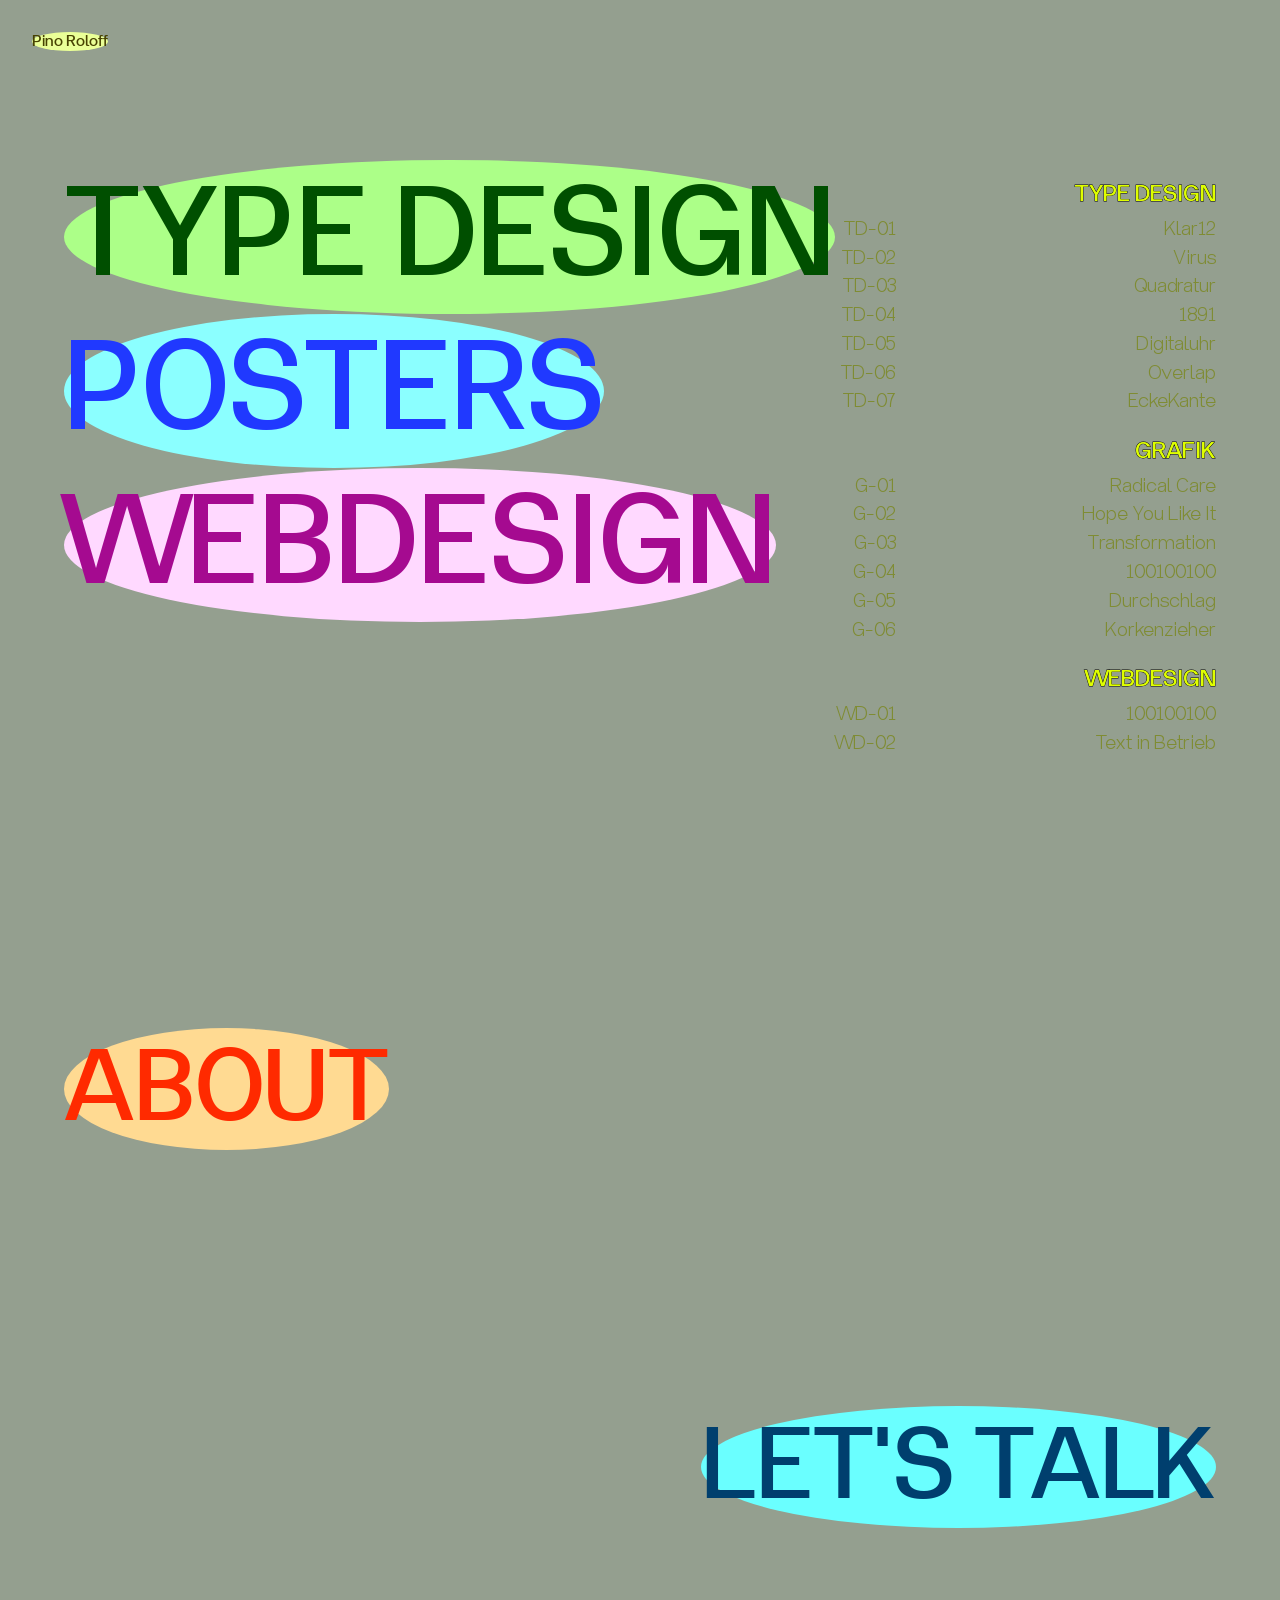
<file: 6x8Portfol/index.html>
<!DOCTYPE html>
<html lang="de">
<head>
    <meta charset="UTF-8">
    <title>Roloff</title>
    <link rel="stylesheet" href="style.css">
    <link rel="stylesheet" href="typedesign/fonts.css">
</head>
<body class="home-page">
<header class="nav">
  <div class="logo tint-overlay" id="box">Pino Roloff</div>

</header>

<section id="work" class="hero tint-overlay">
  <div class="hero-categories">
    <a class="hero-category" href="typedesign/index.html" id="box">TYPE DESIGN</a>
    <a class="hero-category" href="grafik.html" id="box">POSTERS</a>
    <a class="hero-category" href="webdesign.html" id="box">WEBDESIGN</a>
  </div>

  <aside class="project-index" aria-label="Projektübersicht">


    <section class="project-index-group" aria-label="Type Design">
      <h2>TYPE DESIGN</h2>
      <a href="typedesign/index.html#td-01"><span>TD-01</span><span>Klar12</span></a>
      <a href="typedesign/index.html#td-02"><span>TD-02</span><span>Virus</span></a>
      <a href="typedesign/index.html#td-03"><span>TD-03</span><span>Quadratur</span></a>
      <a href="typedesign/index.html#td-04"><span>TD-04</span><span>1891</span></a>
      <a href="typedesign/index.html#td-05"><span>TD-05</span><span>Digitaluhr</span></a>
      <a href="typedesign/index.html#td-06"><span>TD-06</span><span>Overlap</span></a>
      <a href="typedesign/index.html#td-07"><span>TD-07</span><span>EckeKante</span></a>
    </section>

    <section class="project-index-group" aria-label="Grafik">
      <h2>GRAFIK</h2>
      <a href="grafik.html#g-01"><span>G-01</span><span>Radical Care</span></a>
      <a href="grafik.html#g-02"><span>G-02</span><span>Hope You Like It</span></a>
      <a href="grafik.html#g-03"><span>G-03</span><span>Transformation</span></a>
      <a href="grafik.html#g-04"><span>G-04</span><span>100100100</span></a>
      <a href="grafik.html#g-05"><span>G-05</span><span>Durchschlag</span></a>
      <a href="grafik.html#g-06"><span>G-06</span><span>Korkenzieher</span></a>
    </section>

    <section class="project-index-group" aria-label="Webdesign">
      <h2>WEBDESIGN</h2>
      <a href="webdesign.html#wd-01"><span>WD-01</span><span>100100100</span></a>
      <a href="webdesign.html#wd-02"><span>WD-02</span><span>Text in Betrieb</span></a>
    </section>
  </aside>
</section>

<section id="about" class="about">

  <div class="about-title" id="box" tabindex="0" aria-expanded="false">
    ABOUT
  </div>

  <div class="about-text">
   <p>I am currently studying at HAW Hamburg, Germany, where I am pursuing a degree in Communication Design. I am interested in type design, typography, coding and the intersection of type, motion and interaction.</p>
  </div>

</section>

<footer id="contact">
  <div class="contact-wrap">
    <div class="contact-title" id="box" tabindex="0" aria-expanded="false">
      LET'S TALK
    </div>

    <div class="contact-links">
      <a href="mailto:pino.roloff@gmail.com" id="box">MAIL</a>
      <a href="https://instagram.com/buch.stabe1" target="_blank" id="box">INSTAGRAM</a>
    </div>
  </div>
</footer>

<script src="script.js">


</script>
</body>
</html>
</file>
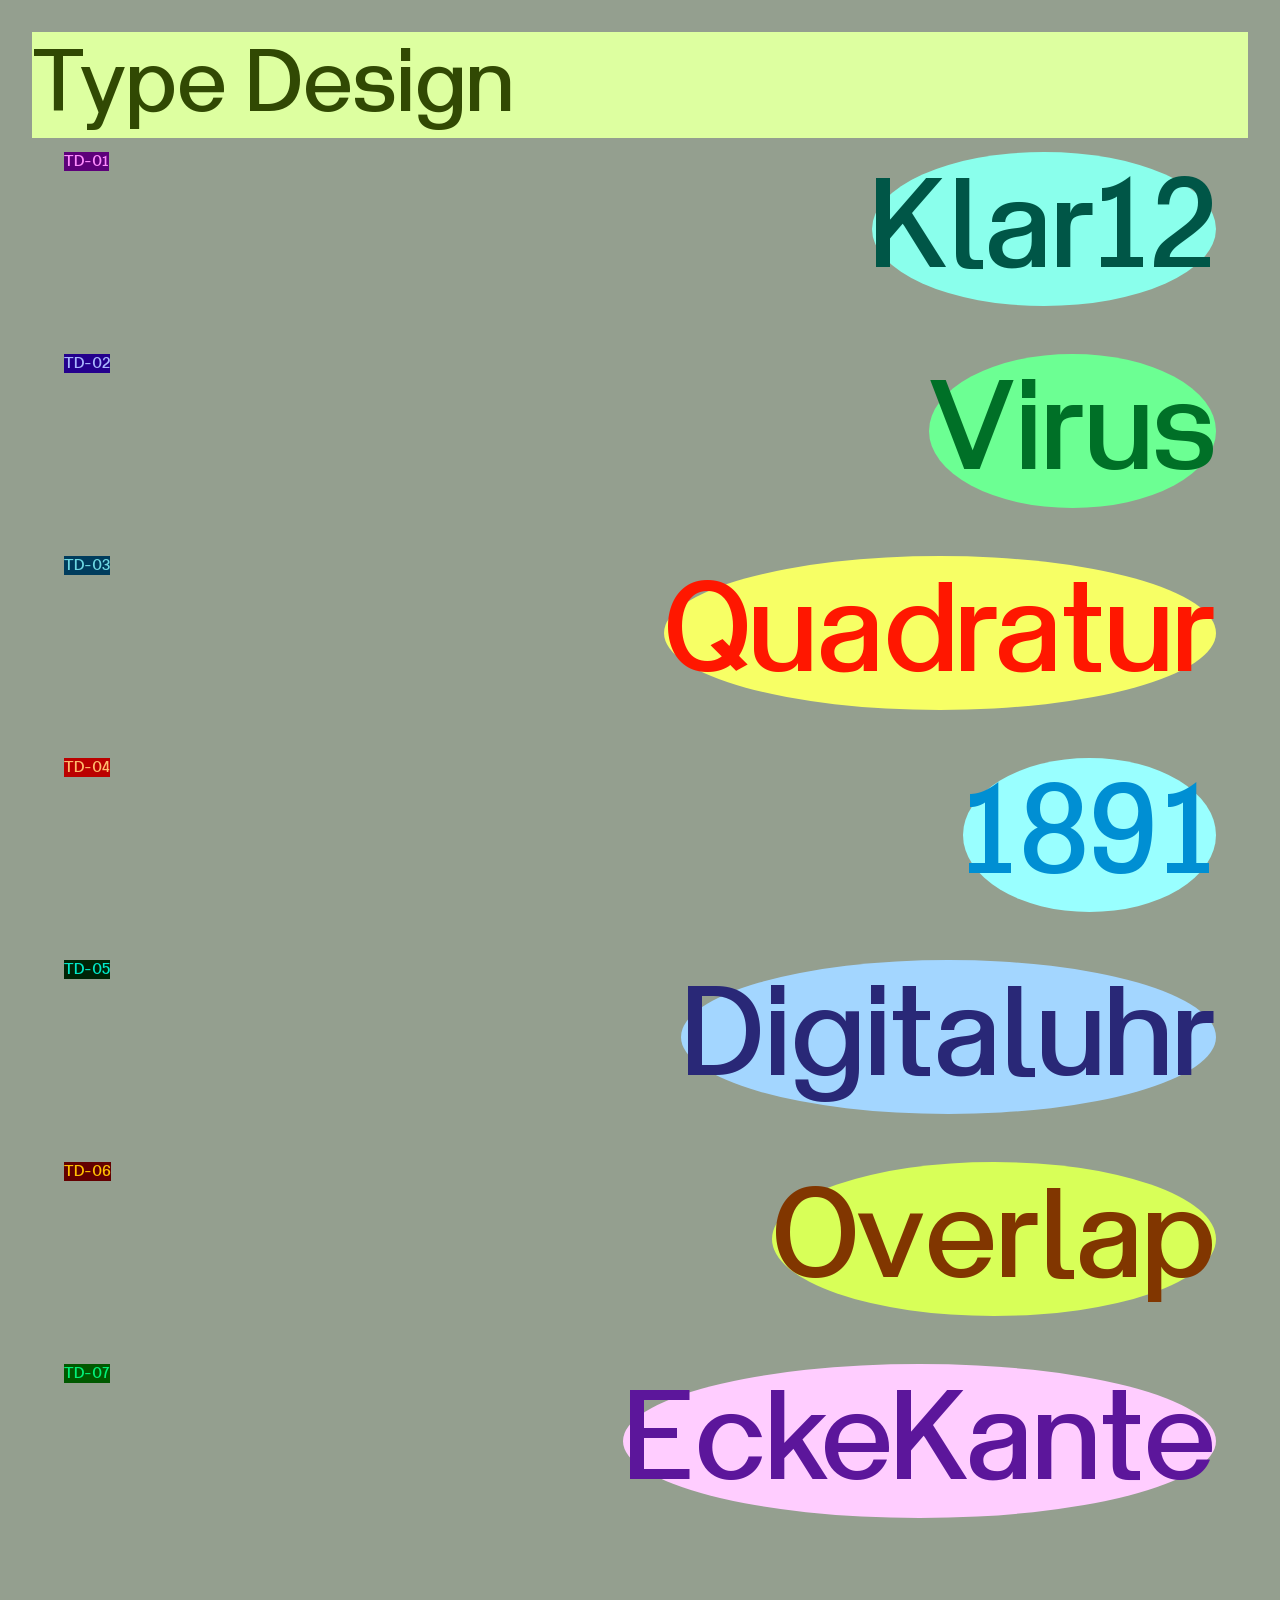
<file: 6x8Portfol/typedesign/index.html>
<!DOCTYPE html>
<html lang="de">
<head>
    <meta charset="UTF-8">
    <title>Roloff - Type Design</title>
    <link rel="stylesheet" href="../style.css">
    <link rel="stylesheet" href="typestyle.css">
     <link rel="stylesheet" href="fonts.css">
</head>
<body class="type-design-page">
<header class="nav">
  <a href="../index.html#work" class="logo tint-overlay :hover#box" id="box" style="width:100%;height:100%;mix-blend-mode:difference;opacity: 1;border-radius: 0;filter:invert(1);z-index: 0;font-size:5.5rem;">Type Design</a>
</header>

<section id="work" class="projects tint-overlay">
  <article class="project" id="td-01">
   <span class="box">TD-01</span>
    <a href="#" id="box">Klar12</a>
    <div class="project-detail-panel" id="hope-panel" aria-hidden="true">
      <div class="project-detail-content">
         <div class="container font-specimen">
        <div class="top-row">
            <!-- <div class="box1">Quadratur</div> -->
            <div class="box2">Regular</div>
            <div class="box3">Pino Roloff</div>
            <a href="/media/fonts/KLAR12-Regular.ttf"download class="download-font" style="font-size: 1.3rem;">Download </a>
        </div>
       <div class="font-test Klar12" contenteditable="true"><div class="Text">Jovial wizards fix quirky hexed glyphs beyond stormy vaults.</div></div>
    <div class="bottom-row controls">
    <label>
      Size<input class="slider" type="range" min="16" max="300" value="100" data-control="size">
    </label>
       <label>
      Weight
<input class="slider" type="range" min="0" max="100" value="0" data-control="wght">
    </label>
    

    <label>
      Line<input class="slider" type="range" min="40" max="160" value="110" data-control="line">
    </label>

    <label>
      Tracking
<input class="slider" type="range" min="-50" max="200" value="0" data-control="tracking">
    </label>
  </div>
</div>
          <div class="container font-specimen">
        <div class="top-row">
            <!-- <div class="box1">Quadratur</div> -->
            <div class="box2">Modellbau</div>
            <div class="box3">Pino Roloff</div>
            <a href="/media/fonts/KLAR12_ModellbauVF.ttf"download class="download-font" style="font-size: 1.3rem;">Download </a>
        </div>
       <div class="font-test Modellbau" contenteditable="true"><div class="Text">Jovial wizards fix quirky hexed glyphs beyond stormy vaults.</div></div>
    <div class="bottom-row controls">
    <label>
      Size<input class="slider" type="range" min="16" max="300" value="100" data-control="size">
    </label>
       <label>
      Weight
<input class="slider" type="range" min="0" max="100" value="0" data-control="wght">
    </label>
    

    <label>
      Line<input class="slider" type="range" min="40" max="160" value="110" data-control="line">
    </label>

    <label>
      Tracking
<input class="slider" type="range" min="-50" max="200" value="0" data-control="tracking">
    </label>
  </div>
</div>
   
            <div class="container font-specimen">
        <div class="top-row">
            <!-- <div class="box1">Entofont</div> -->
            <div class="box2">Stencil</div>
            <div class="box3">Pino Roloff</div>
            <a
  href="/media/fonts/KLAR12_StencilVF.ttf" download class="download-font"style="font-size: 1.3rem;"> Download </a>
        </div>
       <div class="font-test Inktrap" contenteditable="true"><div class="Text">Jovial Wizards Fix Quirky Hexed Glyphs Beyond Stormy Vaults.</div></div>
    <div class="bottom-row controls">
    <label>
      Size<input class="slider" type="range" min="16" max="300" value="100" data-control="size">
    </label>
         <label>
      Weight
<input class="slider" type="range" min="0" max="100" value="0" data-control="wght">
    </label>

    <label>
      Line<input class="slider" type="range" min="40" max="160" value="110" data-control="line">
    </label>

    <label>
      Tracking
<input class="slider" type="range" min="-50" max="200" value="0" data-control="tracking">
    </label>
  </div>
</div>
  </article>

  <article class="project" id="td-02">
    <span class="box">TD-02</span>
    <a href="#" id="box">Virus</a>
    <div class="project-detail-panel" id="hope-panel" aria-hidden="true">
      <div class="project-detail-content">
     

   
            <div class="container font-specimen">
        <div class="top-row">
            <!-- <div class="box1">Virus</div> -->
            <div class="box2">Schwung</div>
            <div class="box3">Pino Roloff</div>
            <a href="../typedesign/fonts/Virus/09-100-100-100-schwung.otf" download class="download-font" style="font-size: 1.3rem;" style="font-size: 1.3rem;"> Download </a>
        </div>
       <div class="font-test schwung" contenteditable="true"><div class="Text">Jovial wizards fix quirky hexed glyphs beyond stormy vaults.</div></div>
    <div class="bottom-row controls">
    <label>
      Size<input class="slider" type="range" min="16" max="300" value="100" data-control="size">
    </label>

    <label>
      Line<input class="slider" type="range" min="40" max="160" value="110" data-control="line">
    </label>

    <label>
      Tracking
<input class="slider" type="range" min="-50" max="200" value="0" data-control="tracking">
    </label>
  </div>
</div>
<!-- <div class="Zeileunten">
<img src="assets/Virus/0504D071-E3B6-4C20-BB39-90C314F5EEBD_4_5005_c.jpeg" style="width:80%; height:auto;"> 

</div> -->




            <div class="container font-specimen">
        <div class="top-row">
            <!-- <div class="box1">Virus</div> -->
            <div class="box2">Schwung2</div>
            <div class="box3">Pino Roloff</div>
             <a href="../typedesign/fonts/Virus/09-100-100-100-schwung2.otf"download class="download-font" style="font-size: 1.3rem;">Download </a>
        </div>
       <div class="font-test schwung2" contenteditable="true"><div class="Text">Jovial wizards fix quirky hexed glyphs beyond stormy vaults.</div></div>
    <div class="bottom-row controls">
    <label>
      Size<input class="slider" type="range" min="16" max="300" value="100" data-control="size">
    </label>

    <label>
      Line<input class="slider" type="range" min="40" max="160" value="110" data-control="line">
    </label>

    <label>
      Tracking
<input class="slider" type="range" min="-50" max="200" value="0" data-control="tracking">
    </label>
  </div>
</div>
<!-- <div class="Zeileunten">
<img src="assets/Virus/922330F8-E35A-4A38-BCF9-28ED729CA5D9_4_5005_c.jpeg" style="width:80%; height:auto;"> 

</div> -->




   <div class="container font-specimen">
        <div class="top-row">
            <!-- <div class="box1">Virus</div> -->
            <div class="box2">Fett</div>
            <div class="box3">Pino Roloff</div>
             <a href="../typedesign/fonts/Virus/09-100-100-100-schwung2.otf"
              style="font-size: 1.3rem;">Download </a>
        </div>
       <div class="font-test fett" contenteditable="true"><div class="Text">Jovial wizards fix quirky hexed glyphs beyond stormy vaults.</div></div>
    <div class="bottom-row controls">
    <label>
      Size<input class="slider" type="range" min="16" max="300" value="100" data-control="size">
    </label>

    <label>
      Line<input class="slider" type="range" min="40" max="160" value="110" data-control="line">
    </label>

    <label>
      Tracking
<input class="slider" type="range" min="-50" max="200" value="0" data-control="tracking">
    </label>
  </div>
</div>
<!-- <div class="Zeileunten">
<img src="assets/Virus/fett.jpeg" style="width:80%; height:auto;"> 

</div> -->



    <div class="container font-specimen">
        <div class="top-row">
            <!-- <div class="box1">Virus</div> -->
            <div class="box2">Blur1</div>
            <div class="box3">Pino Roloff</div>
             <a href="../typedesign/fonts/Virus/09-100-100-100-blur1.otf"download class="download-font" style="font-size: 1.3rem;">Download </a>
        </div>
       <div class="font-test blur1" contenteditable="true"><div class="Text">Jovial wizards fix quirky hexed glyphs beyond stormy vaults.</div></div>
        <div class="bottom-row controls">
    <label>
      Size<input class="slider" type="range" min="16" max="300" value="100" data-control="size">
    </label>

    <label>
      Line<input class="slider" type="range" min="40" max="160" value="110" data-control="line">
    </label>

    <label>
      Tracking
<input class="slider" type="range" min="-50" max="200" value="0" data-control="tracking">
    </label>
  </div>
</div>
<!-- <div class="Zeileunten">
<img src="assets/Virus/blur1.jpeg" style="width:80%; height:auto;"> 

</div> -->



        <div class="container font-specimen">
        <div class="top-row">
            <!-- <div class="box1">Virus</div> -->
            <div class="box2">Blur2</div>
            <div class="box3">Pino Roloff</div>
             <a href="../typedesign/fonts/Virus/Virus-blur2.otf"download class="download-font" style="font-size: 1.3rem;">Download </a>
        </div>
       <div class="font-test blur2" contenteditable="true"><div class="Text">Jovial wizards fix quirky hexed glyphs beyond stormy vaults.</div></div>
    <div class="bottom-row controls">
    <label>
      Size<input class="slider" type="range" min="16" max="300" value="100" data-control="size">
    </label>

    <label>
      Line<input class="slider" type="range" min="40" max="160" value="110" data-control="line">
    </label>

    <label>
      Tracking
<input class="slider" type="range" min="-50" max="200" value="0" data-control="tracking">
    </label>
  </div>
</div>


 
            <div class="container font-specimen article">
        <div class="top-row">
            <!-- <div class="box1">Virus</div> -->
            <div class="box2">Blur3</div>
            
            <div class="box3">Pino Roloff</div>
            <a href="../typedesign/fonts/Virus/09-100-100-100-blur3.otf"download class="download-font" style="font-size: 1.3rem;">Download </a>
        </div>
       <div class="font-test blur3" contenteditable="true">
        <div class="Text">Jovial wizards fix quirky hexed glyphs beyond stormy vaults.</div></div>
    <div class="bottom-row controls">
    <label>
      Size<input class="slider" type="range" min="16" max="300" value="100" data-control="size">
    </label>

    <label>
      Line<input class="slider" type="range" min="40" max="160" value="110" data-control="line">
    </label>

    <label>
      Tracking
<input class="slider" type="range" min="-50" max="200" value="0" data-control="tracking">
    </label>
  </div>
</div>
      </div>
    </div>
  </article>


      <article class="project" id="td-03">
    <span class="box">TD-03</span>
    <a href="#" id="box">Quadratur</a>
    <div class="project-detail-panel" id="hope-panel" aria-hidden="true">
      <div class="project-detail-content">
          <div class="container font-specimen">
        <div class="top-row">
            <!-- <div class="box1">Quadratur</div> -->
            <div class="box2">VariableFont</div>
            <div class="box3">Pino Roloff</div>
            <a href="../typedesign/fonts/QuadraturINKLUSIVEboldVF.ttf"download class="download-font" style="font-size: 1.3rem;">Download </a>
        </div>
       <div class="font-test Quadratur" contenteditable="true"><div class="Text">Jovial wizards fix quirky hexed glyphs beyond stormy vaults.</div></div>
    <div class="bottom-row controls">
    <label>
      Size<input class="slider" type="range" min="16" max="300" value="100" data-control="size">
    </label>
       <label>
      Weight
<input class="slider" type="range" min="0" max="800" value="0" data-control="wght">
    </label>
    <label>
      Serif
<input class="slider" type="range" min="0" max="100" value="0" data-control="SERF">
    </label>

    <label>
      Line<input class="slider" type="range" min="40" max="160" value="110" data-control="line">
    </label>

    <label>
      Tracking
<input class="slider" type="range" min="-50" max="200" value="0" data-control="tracking">
    </label>
  </div>
</div>
   
            <div class="container font-specimen">
        <div class="top-row">
            <!-- <div class="box1">Entofont</div> -->
            <div class="box2">Gemein</div>
            <div class="box3">Pino Roloff</div>
            <a
  href="../typedesign/fonts/Gemein.otf" download class="download-font"style="font-size: 1.3rem;"> Download </a>
        </div>
       <div class="font-test Gemein" contenteditable="true"><div class="Text">Jovial Wizards Fix Quirky Hexed Glyphs Beyond Stormy Vaults.</div></div>
    <div class="bottom-row controls">
    <label>
      Size<input class="slider" type="range" min="16" max="300" value="100" data-control="size">
    </label>

    <label>
      Line<input class="slider" type="range" min="40" max="160" value="110" data-control="line">
    </label>

    <label>
      Tracking
<input class="slider" type="range" min="-50" max="200" value="0" data-control="tracking">
    </label>
  </div>
</div>
  </article>



    <article class="project" id="td-04">
    <span class="box">TD-04</span>
    <a href="#" id="box">1891</a>
    <div class="project-detail-panel" id="hope-panel" aria-hidden="true">
      <div class="project-detail-content">

        <div class="container font-specimen">
        <div class="top-row">
            <!-- <div class="box1">Virus</div> -->
            <div class="box2">1891</div>
            
            <div class="box3">Pino Roloff</div>
            <a href="../typedesign/fonts/1898.1-Regular.otf"download class="download-font" style="font-size: 1.3rem;">Download </a>
        </div>
       <div class="font-test Schrift" contenteditable="true">
        <div class="Text">Jovial wizards fix quirky hexed glyphs beyond stormy vaults.</div></div>
    <div class="bottom-row controls">
    <label>
      Size<input class="slider" type="range" min="16" max="300" value="100" data-control="size">
    </label>

    <label>
      Line<input class="slider" type="range" min="40" max="160" value="110" data-control="line">
    </label>

    <label>
      Tracking
<input class="slider" type="range" min="-50" max="200" value="0" data-control="tracking">
    </label>
  </div>
</div>
  </article>
  <article class="project" id="td-05">
    <span class="box">TD-05</span>
    <a href="#" id="box">Digitaluhr</a>
    <div class="project-detail-panel" id="hope-panel" aria-hidden="true">
      <div class="project-detail-content">
          <div class="container font-specimen">
        <div class="top-row">
            <!-- <div class="box1">Quadratur</div> -->
            <div class="box2">VariableFont</div>
            <div class="box3">Pino Roloff</div>
            <a href="../typedesign/fonts/DigitalUhr5VF.ttf" class="download-font" style="font-size: 1.3rem;">Download </a>
        </div>
       <div class="font-test Digitaluhr" contenteditable="true"><div class="Text" style="text-transform: uppercase;">Jovial wizards fix quirky hexed glyphs beyond stormy vaults.</div></div>
    <div class="bottom-row controls">
    <label>
      Size<input class="slider" type="range" min="16" max="300" value="100" data-control="size">
    </label>
       <label>
      Weight
<input class="slider" type="range" min="0" max="800" value="0" data-control="wght">
    </label>
    

    <label>
      Line<input class="slider" type="range" min="40" max="160" value="110" data-control="line">
    </label>

    <label>
      Tracking
<input class="slider" type="range" min="-50" max="200" value="0" data-control="tracking">
    </label>
  </div>
</div>
      </article>

  <article class="project" id="td-06">
   <span class="box">TD-06</span>
    <a href="#" id="box">Overlap</a>
    <div class="project-detail-panel" id="hope-panel" aria-hidden="true">
      <div class="project-detail-content">
          <div class="container font-specimen">
        <div class="top-row">
            <!-- <div class="box1">Quadratur</div> -->
            <div class="box2">VariableFont</div>
            <div class="box3">Pino Roloff</div>
            <a href="fonts/ShapeShifter_2.Termin_1.Übung_2VF.ttf"download class="download-font" style="font-size: 1.3rem;">Download </a>
        </div>
       <div class="font-test Overlap" contenteditable="true"><div class="Text">Jovial wizards fix quirky hexed glyphs beyond stormy vaults.</div></div>
    <div class="bottom-row controls">
    <label>
      Size<input class="slider" type="range" min="16" max="300" value="100" data-control="size">
    </label>
       <label>
      Weight
<input class="slider" type="range" min="0" max="900" value="0" data-control="wght">
    </label>
    

    <label>
      Line<input class="slider" type="range" min="40" max="160" value="110" data-control="line">
    </label>

    <label>
      Tracking
<input class="slider" type="range" min="-50" max="200" value="0" data-control="tracking">
    </label>
  </div>
</div>
      </article>

  <article class="project" id="td-07">
   <span class="box">TD-07</span>
    <a href="#" id="box">EckeKante</a>
    <div class="project-detail-panel" id="hope-panel" aria-hidden="true">
      <div class="project-detail-content">
          <div class="container font-specimen">
        <div class="top-row">
            <!-- <div class="box1">Quadratur</div> -->
            <div class="box2">VariableFont</div>
            <div class="box3">Pino Roloff</div>
            <a href="fonts/EckeKantevariable2VF.ttf"download class="download-font" style="font-size: 1.3rem;">Download </a>
        </div>
       <div class="font-test EckeKante" contenteditable="true"><div class="Text">Jovial wizards fix quirky hexed glyphs beyond stormy vaults.</div></div>
    <div class="bottom-row controls">
    <label>
      Size<input class="slider" type="range" min="16" max="300" value="100" data-control="size">
    </label>
       <label>
      Weight
<input class="slider" type="range" min="0" max="100" value="0" data-control="wght">
    </label>
    

    <label>
      Line<input class="slider" type="range" min="40" max="160" value="110" data-control="line">
    </label>

    <label>
      Tracking
<input class="slider" type="range" min="-50" max="200" value="0" data-control="tracking">
    </label>
  </div>
</div>
      </article>

</section>

<script src="../script.js"></script>

 <script>
//  THEMESWITCHER
    // function switchTheme() {
    //   let cssLink = document.getElementById("css_file");

    //   if (cssLink.getAttribute("href") === "css/style.css") {
    //     cssLink.setAttribute("href", "css/switch.css");
    //   } else {
    //     cssLink.setAttribute("href", "css/style.css");
    //   }
    // }

    const themes = [
  "css/style.css",

  // "css/switch.css",
  // "css/switch2.css",
  // "css/switch3.css"
]

let currentTheme = 0;

function switchTheme() {
  const cssLink = document.getElementById("css_file");

  currentTheme = (currentTheme + 1) % themes.length;
  cssLink.setAttribute("href", themes[currentTheme]);
}





<!-- SLIDER -->

//   document.querySelectorAll(".font-specimen").forEach(specimen => {
//     specimen.querySelectorAll("input").forEach(control => {
//       control.addEventListener("input", () => {
//         const type = control.dataset.control;
//         const value = control.value;

//         if (type === "size")
//           specimen.style.setProperty("--size", value + "px");

//         if (type === "line")
//           specimen.style.setProperty("--line", value / 100);

//         if (type === "tracking")
//           specimen.style.setProperty("--tracking", value / 1000 + "em");

//     const weightSlider = document.querySelector('input[data-control="wght"]');

// weightSlider.addEventListener('input', () => {
//     document.body.style.fontVariationSettings = `"wght" ${weightSlider.value}`;
// });
//       });
//     });
//   });


function ChangeText () {
document.querySelectorAll(".Text").forEach(txt => {
  if(txt.innerHTML.includes("Aa")) {
    txt.innerHTML = txt.getAttribute("data-text");
    txt.setAttribute("data-text", "");
    console.log(window.getComputedStyle(txt).fontFamily);
  } else {
  txt.setAttribute("data-text", txt.innerHTML);
  txt.innerHTML = "AaBbCcDdEeFfGgHhIiJjKkLlMmNnOoPpQqRrSsTtUuVvWwXxYyZz 0123456789 ÄäÖöÜüß !?.,;:-_()";
  console.log(window.getComputedStyle(txt).fontFamily);};
  });
}


document.querySelectorAll(".font-specimen").forEach(specimen => {
  // Alle Slider in dieser Box
  specimen.querySelectorAll("input").forEach(control => {
    control.addEventListener("input", () => {
      const type = control.dataset.control;
      const value = control.value;

      // Local CSS-Variablen für Size, Line, Tracking
      if (type === "size") specimen.style.setProperty("--size", value + "px");
      if (type === "line") specimen.style.setProperty("--line", value / 100);
      if (type === "tracking") specimen.style.setProperty("--tracking", value / 1000 + "em");


      if (type === "SERF") {
        
        const fontTest = specimen.querySelector(".font-test");
        fontTest.setAttribute("data-serf", value);
        fontTest.style.fontVariationSettings = "'SERF' " + fontTest.getAttribute("data-serf") + ", 'wght' " + fontTest.getAttribute("data-wght");     
        console.log();
      }
       if (type === "wdth") {
        
        const fontTest = specimen.querySelector(".font-test");
        fontTest.setAttribute("data-wdth", value);
        fontTest.style.fontVariationSettings = "'wdth' " + fontTest.getAttribute("data-wdth") + ", 'wght' " + fontTest.getAttribute("data-wght");     
        console.log();
      }
      // Gewicht – nur auf dieses font-test Element
      if (type === "wght") {
        const fontTest = specimen.querySelector(".font-test");
        fontTest.setAttribute("data-wght", value);
        fontTest.style.fontVariationSettings = "'wght' " + fontTest.getAttribute("data-wght");

        // SERF – nur auf dieses font-test Element
      
      }
     if (type === "VROT") {
        const fontTest = specimen.querySelector(".font-test");
        fontTest.setAttribute("data-vrot", value);
        fontTest.style.fontVariationSettings = "'VROT' " + fontTest.getAttribute("data-vrot");
      }
       if (type === "SHKH") {
        
        const fontTest = specimen.querySelector(".font-test");
        fontTest.setAttribute("data-shkh", value);
        fontTest.style.fontVariationSettings = "'SHKH' " + fontTest.getAttribute("data-shkh") + ", 'wght' " + fontTest.getAttribute("data-wght");     
        console.log();
      }
    });
  });
});

</script>
</file>
<file: 6x8Portfol/style.css>
*{
  margin:0;
  padding:0;
  box-sizing:border-box;
}
@font-face{
  font-family:'KLAR12Modell';
  src:
      url('../6x8Portfol/media/fonts/KLAR12_ModellbauVF.ttf') format('TrueType');
  font-weight:800;
  font-style:normal;
}
@font-face{
  font-family:'KLAR12';
  src:
      url('../6x8Portfol/media/fonts/KLAR12-Regular.ttf') format('TrueType');

  font-style:normal;
}

body{
  font-family:'KLAR12',sans-serif;
  background:#949f8f;

  color:#000000;
}
p{
  opacity:1;
  line-height:1.6;
  letter-spacing:0.02em;
}

.home-page .nav nav a,
.home-page .about-text p{
  font-family:KLARVARIABLE,sans-serif;
  font-variation-settings:"wght" 0;
  color:#dfff00;
  -webkit-text-stroke:0.8px #000000;
  paint-order:stroke fill;
}


.nav{
  position:fixed;
  width:100%;
  top:0;
  padding:2rem;

  /* mix-blend-mode: difference; */
  
  color: #000000;
 
  display:flex;
  justify-content:space-between;
  z-index:100;
} 

.nav nav{
  display:flex;
  gap:2rem;
}

.nav a{
  text-decoration:none;
  font-size:1.2rem ;
}

.hero{
  min-height:100vh;
  padding:10rem 4rem 4rem;
  display:grid;
  grid-template-columns:minmax(0, 1fr) minmax(18rem, 24rem);
  gap:3rem;
  align-items:start;
}

.hero-categories{
  display:flex;
  flex-direction:column;
  align-items:flex-start;
}

.hero-category{
  display:block;
  width:fit-content;
}

.project-index{
  max-height:calc(100vh - 14rem);
  overflow-y:auto;
  text-align:right;
  padding-bottom:1rem;
  color:#dfff00;
}

.project-index,
.project-index *{
  font-family:KLARVARIABLE,sans-serif;

}

.project-index{
  font-variation-settings:"wght" 0;
}

.project-index-heading{
  font-size:1.95rem;
  margin-bottom:1.25rem;
  font-variation-settings:"wght" 400;
}

.project-index-group{
  margin-top:1.25rem;
}

.project-index-group h2{
  font-size:1.5rem;
  font-weight:400;
  margin-bottom:0.4rem;
  color:#dfff00;
  mix-blend-mode:normal;
  opacity:1;
    -webkit-text-stroke:0.8px #000000;
  paint-order:stroke fill;
  font-variation-settings:"wght" 400;
}

.project-index .project-index-group a{
  display:grid;
  grid-template-columns:4rem minmax(0, 1fr);
  gap:0.75rem;
  padding:0.15rem 0;
  font-family:KLARVARIABLE,sans-serif;
  font-variation-settings:"wght" 0;
  font-size:1.2rem;
  line-height:1.25;
  text-align:right;
 color:#7d8a2a;
  transition:font-variation-settings color text-align font-size 0.2s ease;
}

.project-index .project-index-group a:hover,
.project-index .project-index-group a:focus-visible{
  /* text-decoration:underline overline #dfff00;
  text-decoration-thickness:1px; */
  font-variation-settings:"wght" 400;
  font-size:1.35rem;
 
    color:#dfff00;
  text-align:left;
}

.project-index-group a span{
  overflow-wrap:anywhere;
}

@media (max-width:900px){
  .hero{
    grid-template-columns:minmax(0, 1fr) minmax(15rem, 20rem);
    gap:2rem;
    padding-right:2rem;
    padding-left:2rem;
  }

  .hero .hero-category{
    font-size:4rem;
  }
}

@media (min-width:901px) and (max-width:1200px){
  .hero .hero-category{
    font-size:5rem;
  }
}

@media (max-width:760px){
  .hero{
    grid-template-columns:minmax(0, 1fr);
    gap:2rem;
    padding:7rem 1.25rem 3rem;
  }

  .hero .hero-category{
    max-width:100%;
    font-size:clamp(2.5rem, 12vw, 4rem);
    line-height:0.95;
    overflow-wrap:anywhere;
  }

  .project-index{
    max-height:none;
    overflow:visible;
    width:100%;
    text-align:left;
  }

  .project-index .project-index-group a{
    grid-template-columns:3.5rem minmax(0, 1fr);
    text-align:left;
    font-size:1rem;
  }

  .project-index .project-index-group a:hover,
  .project-index .project-index-group a:focus-visible{
    font-size:1rem;
  }

  .nav{
    padding:1.25rem;
  }

  .nav .logo{
    max-width:100%;
    font-size:clamp(2.5rem, 12vw, 4rem) !important;
    overflow-wrap:anywhere;
  }

  .projects{
    padding:7rem 1.25rem 3rem;
  }

  .project{
    width:100%;
    gap:0.75rem;
    padding:1.5rem 0;
  }

  .project > a{
    max-width:100%;
    font-size:clamp(2.5rem, 12vw, 4rem);
    line-height:0.95;
    overflow-wrap:anywhere;
  }

  .project-detail-content{
    flex-direction:column;
  }

  .projects .project-detail-panel{
    flex:1 1 100%;
    width:100%;
    min-width:0;
  }

  .projects .project-detail-content > .project-detail-images,
  .projects .project-detail-content > .project-detail-text{
    flex:initial;
    width:100%;
    max-width:100%;
    min-width:0;
    padding:0.75rem 0;
  }

  .project-detail-images{
    max-width:100%;
    overflow-x:auto;
  }

  .project-detail-images img,
  .project-detail-images video{
    max-width:85vw;
    max-height:55vh;
  }

  .about{
    grid-template-columns:1fr;
    gap:1rem;
    padding:4rem 1.25rem;
  }

  .about-title{
    font-size:clamp(3rem, 14vw, 5rem);
    text-align:left;
  }

  .about-text.visible{
    padding-left:0;
  }

  footer{
    padding:4rem 1.25rem;
  }

  .contact-title{
    font-size:clamp(3rem, 14vw, 5rem);
  }
}

.hero h1{
  font-size:clamp(4rem,10vw,12rem);
  line-height:0.9;
  letter-spacing:-0.05em;
}

.intro{
  margin-top:3rem;
  max-width:400px;
}

.projects{
  padding:8rem 4rem;
}

.project{
  border-top:5px solid var(--random-color2);
  padding:3rem 0;
  scroll-margin-top:8rem;

  display:flex;
  flex-wrap: wrap;
  justify-content:space-between;
  align-items:flex-start;
}

.project h2{
  font-size:clamp(2rem,5vw,6rem);
  font-weight:400;
}

body,
main,
section,
header,
footer {
  position: relative;
  z-index: 1;
}

.about{
  display:grid;
  grid-template-columns:1fr 1fr;
  padding:8rem 4rem;
  align-items:start;
}

.about-title{
  font-size:8vw;
  text-align:right;
  cursor:pointer;
  user-select:none;
}

.about-text{
  font-size:1.4rem;
  max-width:500px;
  opacity:0;
  max-height:0;
  overflow:hidden;
  transform:translateY(12px);
  transition:opacity 0.35s ease, transform 0.35s ease, max-height 0.45s ease;
}

.about-title:hover + .about-text,
.about-title:focus + .about-text,
.about-title.active + .about-text,
.about-title.is-visible + .about-text,
.about-text.visible {
  opacity:1;
  max-height:220px;
  transform:translateY(0);
}

footer{
  padding:8rem 4rem;
  text-align:right;
}

.contact-wrap{
  display:flex;
  flex-direction:column;
  align-items:flex-end;
  gap:1rem;
}

.contact-title{
  font-size:clamp(4rem,8vw,10rem);
  text-align:right;
  cursor:pointer;
  user-select:none;
}

.contact-links{
  display:flex;
  flex-direction:column;
  align-items:flex-end;
  gap:0.5rem;
  opacity:0;
  max-height:0;
  overflow:hidden;
  transform:translateY(12px);
  transition:opacity 0.35s ease, transform 0.35s ease, max-height 0.45s ease;
}

.contact-title:hover + .contact-links,
.contact-title:focus + .contact-links,
.contact-title.active + .contact-links,
.contact-title.is-visible + .contact-links,
.contact-links.visible {
  opacity:1;
  max-height:220px;
  transform:translateY(0);
}

.contact-links a{
  font-size:1.4rem;
}

/* Tinted overlay to colorize text subtly */
.tint-overlay{
  position:relative;
    background:var(--random-color);
}
.tint-overlay::after{
  content:"";
  /* position:absolute; */
  inset:0;
  background:var(--random-color);
  opacity:0.02;
  
  pointer-events:none;
  z-index:2;
}
.tint-overlay *{
  position:relative;
  z-index:1;
}
.about-text.visible{
  padding-left: 30px;
}
a{
  Font-family:'KLARVARIABLE',sans-serif;
  font-variation-settings: 'wght' 400;
  text-decoration:none;
  transition: all 0.3s ease;
  color: #000000;
}
a::after{
    Font-family:'KLARVARIABLE',sans-serif;
  font-variation-settings: 'wght' 00;
  transition: all 0.3s ease;
  color: #000000;
}
h1, h2{
  font-family:'KLAR12',sans-serif;
  font-style:normal;
  mix-blend-mode:difference;
  z-index:  0;
  opacity: 0.9;

  color: var(--random-color2);


}
#box {
  width:max-content;
  height:max-content;
    opacity: 1;
      mix-blend-mode:normal;
 z-index:  10;
 filter:invert(1);

   
    
  border-radius: 50%;
    transition: all 0.3s ease;
 
}
:hover#box,
.active#box {

  width:100%;
  height:100%;
  mix-blend-mode:difference;
  opacity: 1;
  filter:invert(0);
  font-variation-settings: 'wght' 00;
  z-index:  10;
    font-size:5.5rem;
  border-radius: 0%;
  transition: all 0.7s ease;
 
}


.tint-overlay a{
  font-family:'KLARVARIABLE',sans-serif;
  font-style:normal;
font-size: 8rem;
  font-variation-settings: 'wght' 400;
  z-index:  0;
  opacity: 0.9;
 transition: all 0.3s ease;
  color: var(--random-color2);
}


/* HOVERIMAGEREVEAL */
a img {
  display: none;
  opacity: 0;
  pointer-events: none; /* existiert für die maus nicht */
  position: fixed;  /* bezieht sich auf seite position */
  filter:invert(1)
}

a:hover img {
  display: fixed;
  opacity: 1;
  padding: 1rem;
  left: -50px;;
  z-index: 9999; /* über alles drüber legen */
}
/* HOVERIMAGEREVEAL */

.project-detail-panel {
  position: static;
  display: none;
  width: 100%;
  height: auto;
  flex: 1 1 100%;
  background: #949f8f;
  color: var(white);
  margin-top: 2rem;
  overflow: hidden;
   transition: all 0.3s ease;
}

.project-detail-panel.show {
  display: block;
}

.project-detail-content {
  width: 100%;
  display: flex;
  gap: 0rem;
 transition: all 0.3s ease;
  height: fit-content;
  align-items: flex-start;
  justify-content: space-between;
  padding: 0rem;
}

.project-detail-images,
.project-detail-text {
  padding: 1rem;
}

.project-detail-images {
  flex: 1.7;
  display: flex;
  flex-direction: row;
  gap: 0rem;
  overflow-x: visible;
  overflow-y: visible;
  align-items: flex-start;
 
}

.project-detail-images img {
  flex: 0 0 auto;
  width: auto;
  height: auto;
  max-height: 60vh;
  object-fit: contain;
}
.project-detail-images video {
  flex: 0 0 auto;
  width: auto;
  height: auto;
  max-height: 60vh;
  object-fit: contain;
}

.project-detail-text {
  flex: 1;
  max-width: 50%;
  min-width: 30%;

  font-size: 1rem;
  line-height: 1.6;
  overflow-y: auto;
}

.project-detail-text h2 {
  margin-bottom: 1rem;
  color: var(--random-color2);
  font-size: clamp(1.8rem, 2.5vw, 2.5rem);
}

.project-detail-text p {
  opacity: 0.85;
}

@media (max-width:760px){
  .projects.tint-overlay{
    padding:7rem 1.25rem 3rem;
  }

  .projects .project{
    width:100%;
  }

  .projects .project > a,
  .projects .project > a:hover#box,
  .projects .project > a.active#box{
    width:auto;
    max-width:100%;
    height:auto;
    font-size:clamp(2.5rem, 12vw, 4rem);
    line-height:0.95;
    overflow-wrap:anywhere;
  }

  .home-page .about{
    grid-template-columns:1fr;
    gap:1rem;
    padding:4rem 1.25rem;
  }

  .home-page .about-title{
    font-size:clamp(3rem, 14vw, 5rem);
    text-align:left;
  }

  .home-page .about-text.visible{
    padding-left:0;
  }

  .home-page footer{
    padding:4rem 1.25rem;
  }

  .home-page .contact-title{
    font-size:clamp(3rem, 14vw, 5rem);
  }
}
</file>
<file: 6x8Portfol/typedesign/fonts.css>
@font-face {
    font-family:KLARVARIABLE;
    src: url(../media/fonts/KLARVF.ttf);
    font-weight: 1 400 800;
    font-style: normal;
}

@font-face {
    font-family: Schrift ;
    src: url(../typedesign/fonts/1898.1-Regular.otf);
}

@font-face {
    font-family:virus-blur1 ;
    src: url(../typedesign/fonts/Virus/Virus-blur1.otf);
}
@font-face {
    font-family:virus-blur2 ;
    src: url(../typedesign/fonts/Virus/Virus-blur2.otf);
}
@font-face {
    font-family:virus-blur3 ;
    src: url(../typedesign/fonts/Virus/Virus-blur3.otf);
}
@font-face {
    font-family:virus-schwung;
    src: url(../typedesign/fonts/Virus/Virus-schwung.otf);
}
@font-face {
    font-family:virus-schwung2 ;
    src: url(../typedesign/fonts/Virus/Virus-schwung2.otf);
}
@font-face {
    font-family:virus-fett ;
    src: url(../typedesign/fonts/Virus/Virus-fett.otf);
}
@font-face {
    font-family:Sandvoss ;
    src: url(../typedesign/fonts/Sandvoss-Regular.otf);
}
@font-face {
    font-family:EckeKante ;
    src: url(../typedesign/fonts/EckeKantevariable2VF.ttf);
    font-variation-settings: var(--weight);
}
@font-face {
    font-family:DigitalUhr ;
    src: url(../typedesign/fonts/DigitalUhr5VF.ttf);
    font-variation-settings: var(--weight);
}
@font-face {
    font-family:Quadratur ;
    src: url(../typedesign/fonts/QuadraturFINALoptischerAusgleichVF.ttf);
    font-variation-settings: 
    var(--weight),
     var(--SERF);
}
@font-face {
    font-family:Gemein ;
    src: url(../typedesign/fonts/Gemein.otf);
}
@font-face {
    font-family:Harzgrab ;
    src: url(../typedesign/fonts/HarzGrabV4VF.ttf);
}
@font-face {
    font-family:Horst ;
    src: url(../typedesign/fonts/HORSTVF.ttf);
}

@font-face {
    font-family:Kante ;
    src: url(../typedesign/fonts/pinoseckenschriftVF.ttf);
     font-variation-settings:var(--weight);
}


@font-face {
    font-family:Modellbau ;
    src: url(../media/fonts/KLAR12_ModellbauVF.ttf);
     font-variation-settings:var(--weight);
}
@font-face {
    font-family:Klar12 ;
    src: url(../media/fonts/KLAR12-Regular.ttf);
     font-variation-settings:var(--weight);
}
@font-face {
    font-family:Inktrap ;
    src: url(../media/fonts/KLAR12_StencilVF.ttf);
     font-variation-settings:var(--weight);
}
@font-face {
    font-family:Inktrap ;
    src: url(../media/fonts/KLAR12_StencilVF.ttf);
     font-variation-settings:var(--weight);
}
@font-face {
    font-family:Overlap;
    src: url(../typedesign/fonts/ShapeShifter_2.Termin_1.Übung_2VF.ttf);
     font-variation-settings:var(--weight);
}
</file>
<file: 6x8Portfol/typedesign/typestyle.css>
/* Type Design Specific Styles */

/* PinoFONTS */
.blur1{
  font-family:virus-blur1 , Mono;
}
.blur2{
    font-family:virus-blur2 , Mono;
}
.blur3{
    font-family:virus-blur3 , Mono;
}
.schwung{
    font-family:virus-schwung, Mono;
}
.schwung2{
    font-family:virus-schwung2 , Mono;
}
.fett{
    font-family:virus-fett , Mono;
}
.Sandvoss{
    font-family:Sandvoss , Mono;
}
.EckeKante{
    font-family:EckeKante , Mono;
}
.Digitaluhr{
    font-family:DigitalUhr , Mono;
}
.Quadratur{
    font-family:Quadratur , Mono;
}
.Gemein { font-family: Gemein, Mono; }

.Harzgrab{
    font-family:Harzgrab , Mono;
}
.Horst{
    font-family:Horst , Mono;
}
.Kante{
    font-family:Kante , Mono;
}
.Schrift{
    font-family: Schrift ;
}
.Modellbau{
  font-family: Modellbau;
}
.Inktrap{
  font-family: Inktrap;
}
.Overlap{
  font-family: Overlap;
}

.Zeileunten{
   width: 100%;
  height:500px;
}

/* FAMILY */
.Family {
  width:90%;
  left:5%;
  position: relative; 
}

.container {
    position: relative;
    left: 5%;
    margin: 10%;
    width: 90%;
    margin: 0 ;
    margin-top:-2px;
    Background: #ffffff;
    box-sizing: border-box;
    overflow: hidden;
}

.top-row, .bottom-row {
    display: flex;
    justify-content: space-between;
    align-items: center;
    padding-left: 20px;
    padding-right: 20px;
  Background-color: #949f8f;
    color: black;
}

.top-row {
    border-bottom: 1px solid rgb(0, 0, 0);
}
.bottom-row {
    border-top: 2px solid rgb(255, 91, 36);
}

.font-specimen {
  --size: 120px;
  --line: 1;
  --tracking: 0em;
  border-bottom: 0px solid #909090;
}

/* Textfeld */
.font-test {
    font-size: var(--size);
    line-height: var(--line);
    letter-spacing: var(--tracking);
    width: 100%;
    height: auto;
    min-height: 100px;
    max-height:300px;
    margin: 30px 0px 10px 0px;
    overflow-x: auto;
    white-space: nowrap;
    -webkit-overflow-scrolling: touch;
    outline: none;
    cursor: text;
}

.Text{
      height: auto;
      width:400vw;
      padding-top: 0px;
      white-space: nowrap;
      max-width: 400vw;
      
}

.Text:last-child{
    margin-bottom: 40px;
}

.Text:first-child{
    margin-top: 40px;
}

.Text{
    animation:laufband 20s infinite linear;
}

@keyframes laufband {
    0% {
       transform:translateX(20%) ;
    }
    100% {
        transform:translateX(-70%) ;
    }
}

.container:nth-child(1) .Text {
  animation-delay: 0s;
}

.container:nth-child(2) .Text{
  animation-delay: 1s;
}

.container:nth-child(3) .Text{
  animation-delay: 2s;
}

.container:nth-child(4) .Text{
  animation-delay: 3s;
}

.container:nth-child(5) .Text{
  animation-delay: 4s;
}

.container:nth-child(6) .Text{
  animation-delay: 5s;
}

.container:nth-child(7) .Text{
  animation-delay: 6s;
}

.container:nth-child(8) .Text{
  animation-delay: 7s;
}

.container:nth-child(9) .Text{
  animation-delay: 8s;
}

.container:nth-child(10) .Text{
  animation-delay: 9s;
}

.container:nth-child(11) .Text{
  animation-delay: 10s;
}

/* SLIDER */
.slider {
  -webkit-appearance: none;
  appearance: none;
  width: 100%;
  height: 1px;
  background-color: #000000;
  border-radius: 8px;
  cursor: pointer;
}

.slider::-webkit-slider-thumb {
  -webkit-appearance: none;
  width: 16px;
  height: 16px;
  background: #dfff00;
  border-radius: 50%;
  border: 0;
}

/* Thumb – Firefox */
.slider::-moz-range-thumb {
  width: 16px;
  height: 16px;
  background: #dfff00;
  border-radius: 50%;
  border: 0;
}

.slider::-webkit-slider-runnable-track,
.slider::-moz-range-track {
  background: #000000;
}

.bottom-row.controls {
  display: flex;
  gap: 0px;
  padding: 16px 0px;
  border-top: 0px solid rgb(255, 91, 36);
}

.bottom-row.controls label {
    display: flex;
    flex-direction: row;
    align-items: center;
    gap: 8px;
    font-size: 0.7rem;
    text-transform: uppercase;
    letter-spacing: 0.08em;
    margin-bottom: 0px;
}

.bottom-row.controls input[type="range"] {
  width: 120px;
}

/* DOWNLOADBUTTON */
.download-font {
  display: inline-block;
  padding: 0.25rem 0.5rem;
  background: #949f8f;
  color: black;
  text-decoration: none;
  border-radius: 0rem;
  transition: background-color 0.2s ease, color 0.2s ease;
}

.download-font:hover {
  background: #7d8977;
  color: black;
}

.download-font:active {
  background: #dfff00;
  color: black;
}

/* Typedesign Popdown & Project list alignment (match main layout) */
.projects{
  padding:8rem 4rem;
}
.project{
  border-top:5px solid var(--random-color2);
  padding:1.5rem 0;
  display:flex;
  flex-wrap: wrap;
  justify-content:space-between;
  align-items:flex-start;
}

.project-detail-panel {
  position: static;
  display: none;
  width: 100%;
  height: auto;
  flex: 1 1 100%;
  background: #949f8f;
  margin-top: 2rem;
  overflow: hidden;
  transition: all 0.3s ease;
}

.project-detail-panel.show {
  display: block;
}

.project-detail-content {
  width: 100%;
  display: flex;
  gap: -2rem;
  background-color: #949f8f;
  flex-wrap: wrap;
  transition: all 0.2s ease;
  height: fit-content;
  align-items: flex-start;
  justify-content: space-between;
  padding: 0rem;
}

/* Stack font specimen containers vertically: each takes full row */
.project-detail-content > .container.font-specimen {
  flex: 1 1 100%;
  width: 100%;
  margin: 0 0 1rem;
}

.project-detail-images,
.project-detail-text {
  padding: 1rem;
}

.project-detail-images {
  flex: 1.7;
  display: flex;
  flex-direction: row;
  gap: 0rem;
  overflow-x: visible;
  overflow-y: visible;
  align-items: flex-start;
}

.project-detail-images img {
  flex: 0 0 auto;
  width: auto;
  height: auto;
  max-height: 60vh;
  object-fit: contain;
}
.project-detail-images video {
  flex: 0 0 auto;
  width: auto;
  height: auto;
  max-height: 60vh;
  object-fit: contain;
}

.project-detail-text {
  flex: 1;
  max-width: 50%;
  min-width: auto;

  font-size: 1rem;
  line-height: 1.6;
  overflow-y: auto;
}

.project-detail-text h2 {
  margin-bottom: 1rem;
  color: var(--random-color2);
  font-size: clamp(1.8rem, 2.5vw, 2.5rem);
}

.project-detail-text p {
  opacity: 0.85;
}

.container {
  position: relative;
  left: 0;
  margin: 0 0 0.3rem;
  width: 100%;
  background-color: #949f8f;
}

.font-test {
  white-space: normal;
  background-color: #949f8f;
}

.Text {
  width: 100%;
  max-width: 100%;
}

.type-design-page .nav nav a,
.type-design-page .box2,
.type-design-page .box3,
.type-design-page .bottom-row.controls label,
.type-design-page .font-specimen .top-row a {
  font-family:KLARVARIABLE,sans-serif;
  font-variation-settings:"wght" 0;
  color:#dfff00;
  -webkit-text-stroke:0.8px #000000;
  paint-order:stroke fill;
}

.type-design-page .nav nav a,
.type-design-page .box2,
.type-design-page .box3,
.type-design-page .bottom-row.controls label {
  font-family:KLARVARIABLE,sans-serif;
  font-variation-settings:"wght" 0;
}

.type-design-page .nav nav a,
.type-design-page .font-specimen .top-row a {
  font-variation-settings:"wght" 400;
}
</file>
